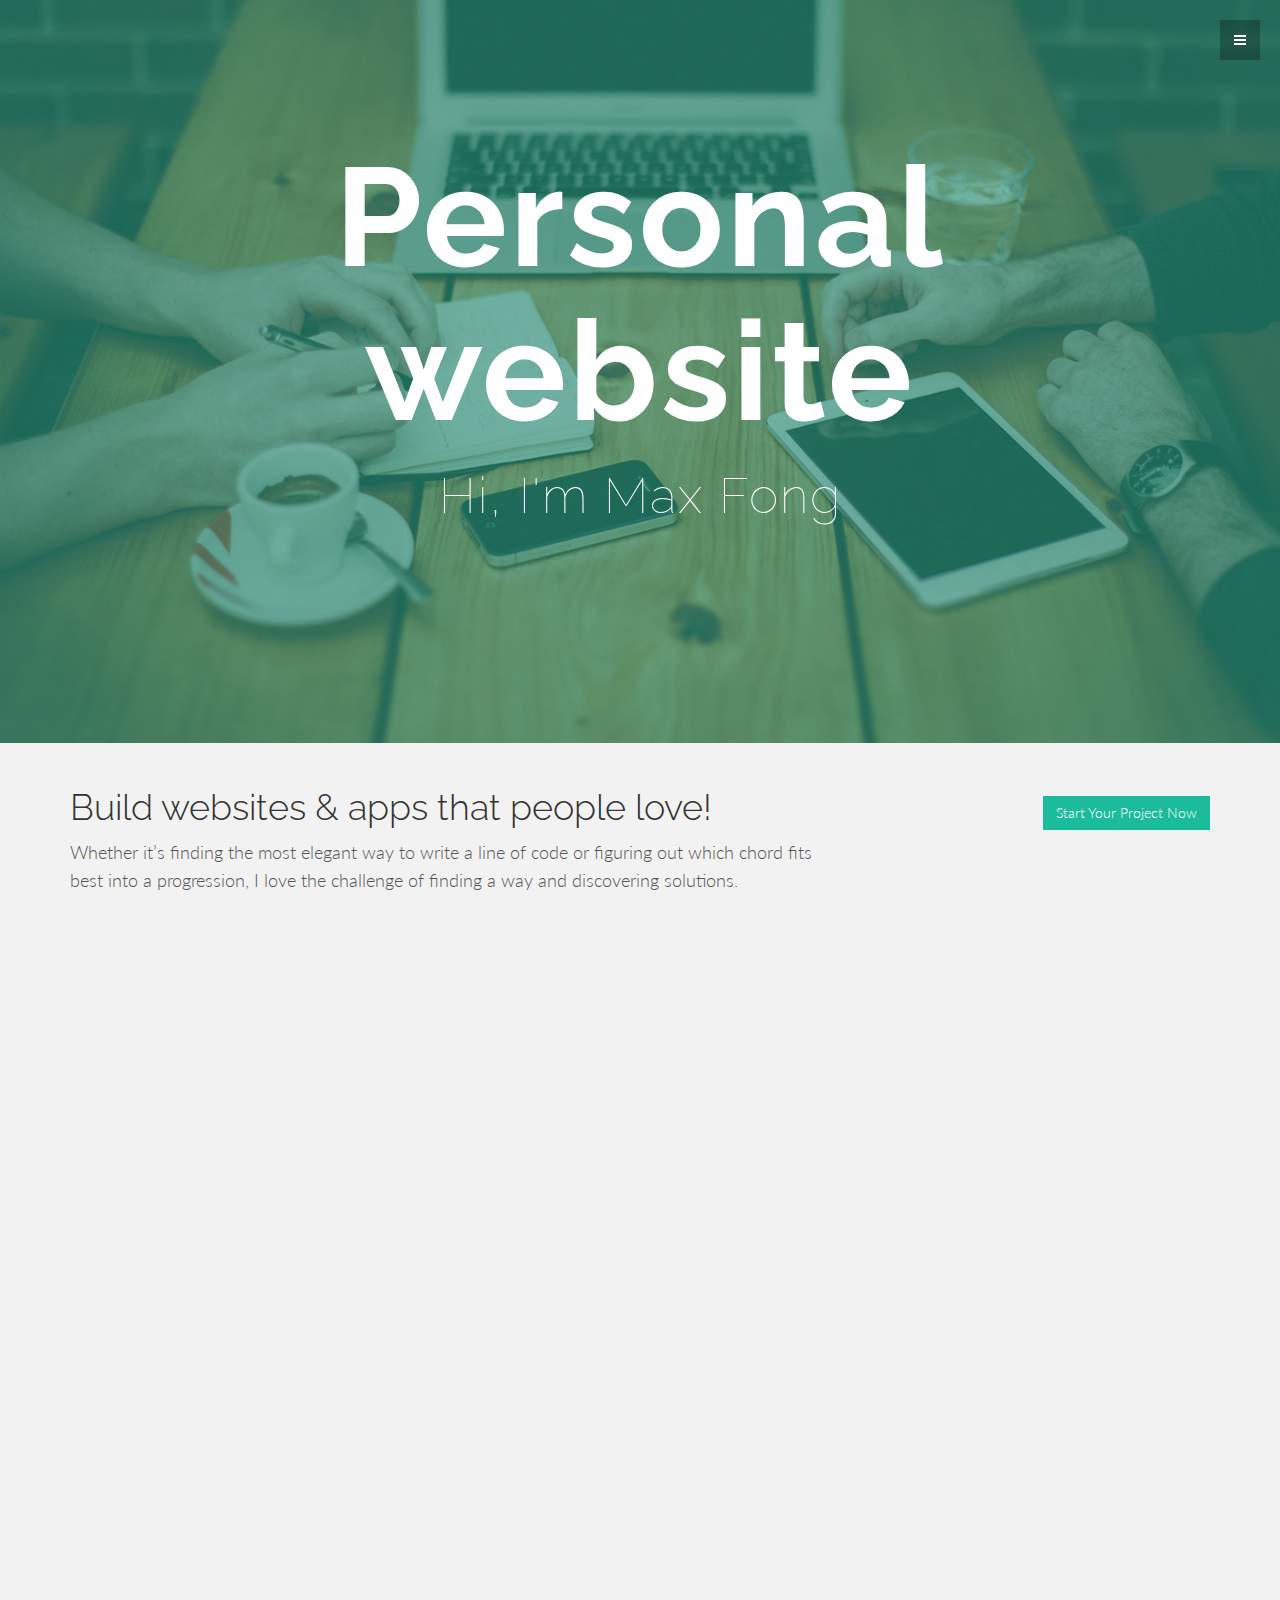
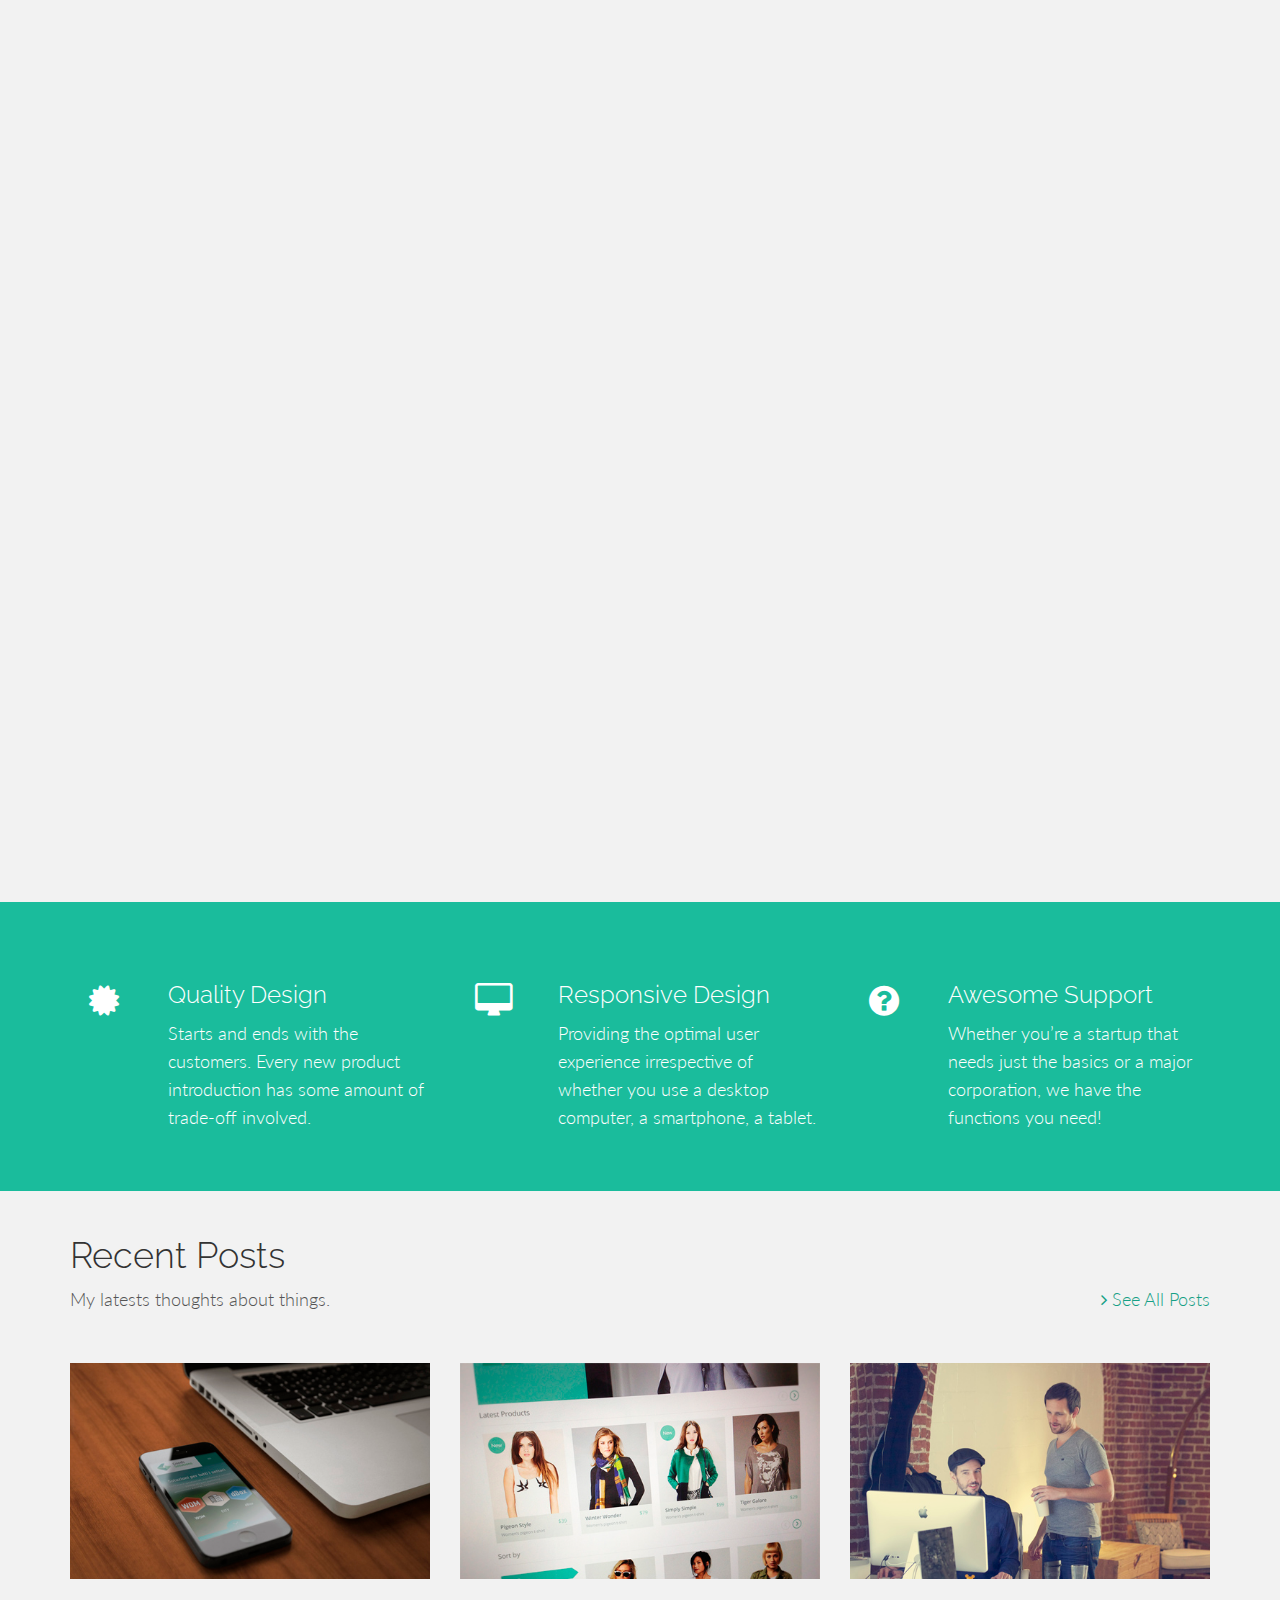
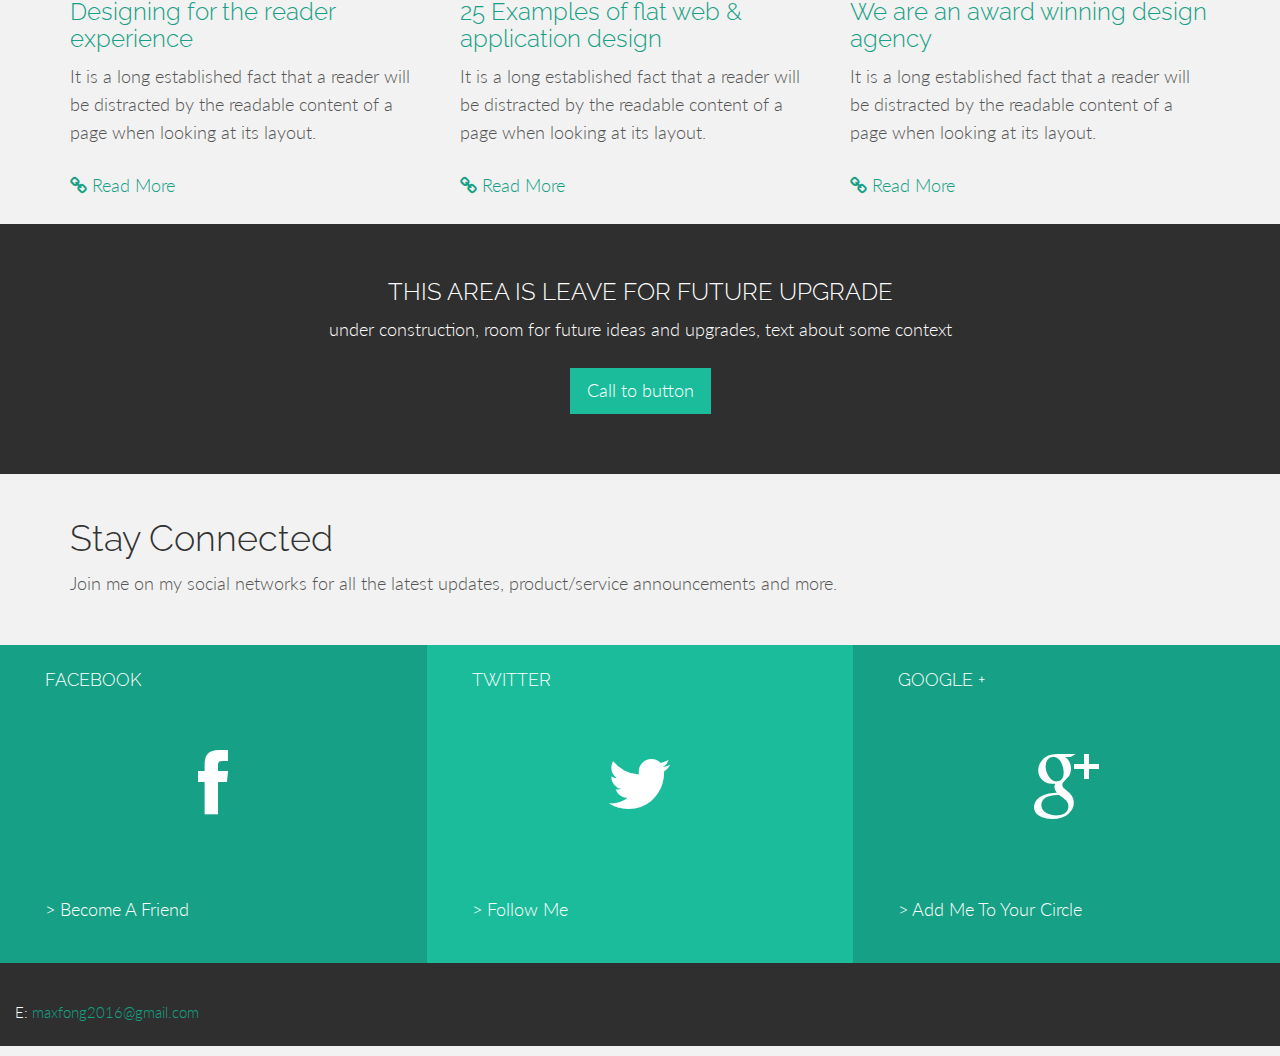
<file: Theme/index.html>
<!DOCTYPE html>
<html lang="en">

<head>
	<meta charset="utf-8">
	<!--IE Edge Meta Tag-->
	<meta http-equiv="X-UA-Compatible" content="IE=edge">
	<!--Viewport-->
	<meta name="viewport" content="width=device-width, initial-scale=1.0">
	<meta name="description" content="">
	<meta name="author" content="max_fong">

	<title>home</title>

	<!-- Bootstrap core CSS -->
	<link href="assets/css/bootstrap.css" rel="stylesheet">

	<!-- Custom styles for this template -->
	<link href="assets/css/main.css" rel="stylesheet">

	<link href="assets/css/font-awesome.min.css" rel="stylesheet">

	<link href='http://fonts.googleapis.com/css?family=Lato:300,400,700,300italic,400italic' rel='stylesheet' type='text/css'>
	<link href='http://fonts.googleapis.com/css?family=Raleway:400,300,700' rel='stylesheet' type='text/css'>

	<!-- HTML5 shim and Respond.js IE8 support of HTML5 elements and media queries -->
	<!--[if lt IE 9]>
      <script src="https://oss.maxcdn.com/libs/html5shiv/3.7.0/html5shiv.js"></script>
      <script src="https://oss.maxcdn.com/libs/respond.js/1.3.0/respond.min.js"></script>
    <![endif]-->

	<script src="assets/js/modernizr.custom.js"></script>

</head>

<body>

	<!-- Menu -->
	<nav class="menu" id="theMenu">
		<div class="menu-wrap">
			<h1 class="logo">
				<a href="index.html#home">LINK</a>
			</h1>
			<i class="fa fa-arrow-right menu-close"></i>
			<a href="index.html">Home</a>
			<a href="portfolio01.html">Portfolio</a>
			<a href="about.html">About Me</a>
			<a href="#contact">Contact</a>
			<a href="#">
				<i class="fa fa-facebook"></i>
			</a>
			<a href="#">
				<i class="fa fa-twitter"></i>
			</a>
			<a href="#">
				<i class="fa fa-envelope"></i>
			</a>
		</div>
	
		<!-- Menu button -->
		<div id="menuToggle">
			<i class="fa fa-bars"></i>
		</div>
	</nav>

	<!-- MAIN IMAGE SECTION -->
	<div id="headerwrap">
		<div class="container">
			<div class="row">
				<div class="col-lg-8 col-lg-offset-2">
					<h1>Personal website</h1>
					<h2>Hi, I'm Max Fong</h2>
					<div class="spacer"></div>
				</div>
			</div>
			<!-- row -->
		</div>
		<!-- /container -->
	</div>
	<!-- /headerwrap -->

	<!-- WELCOME SECTION -->
	<div class="container">
		<div class="row mt">
			<div class="col-lg-8">
				<h1>Build websites & apps that people love!</h1>
				<p>Whether it’s finding the most elegant way to write a line of code or figuring out which chord fits best into a progression, I love the challenge of finding a way and discovering solutions.</p>
			</div>
			<div class="col-lg-4">
				<p class="pull-right">
					<br>
					<button type="button" class="btn btn-green">Start Your Project Now</button>
				</p>
			</div>
		</div>
		<!-- /row -->
	</div>
	<!-- /.container -->

	<!-- PORTFOLIO SECTION -->
	<div id="portfolio">
		<div class="container">
		<div class="row mt">
			<ul class="grid effect-2" id="grid">
				<li>
					<a href="about.html">
						<img src="assets/img/portfolio/download.jpeg">
					</a>
				</li>
				<li>
					<a href="about.html">
						<img src="assets/img/portfolio/download (1).jpeg">
					</a>
				</li>
				<li>
					<a href="about.html">
						<img src="assets/img/portfolio/download (2).jpeg">
					</a>
				</li>
				<li>
					<a href="about.html">
						<img src="assets/img/portfolio/262.JPG">
					</a>
				</li>
				<li>
					<a href="about.html">
						<img src="assets/img/portfolio/289.JPG">
					</a>
				</li>
				<li>
					<a href="about.html">
						<img src="assets/img/portfolio/0001.jpg">
					</a>
				</li>
				<li>
					<a href="about.html">
						<img src="assets/img/portfolio/322.JPG">
					</a>
				</li>
				<li>
					<a href="about.html">
						<img src="assets/img/portfolio/323.JPG">
					</a>
				</li>
				<li>
					<a href="about.html">
						<img src="assets/img/portfolio/0002.jpg">
					</a>
				</li>
				<li>
					<a href="about.html">
						<img src="assets/img/portfolio/0004.jpg">
					</a>
				</li>
				<li>
					<a href="about.html">
						<img src="assets/img/portfolio/0005.jpg">
					</a>
				</li>
				<li>
					<a href="about.html">
						<img src="assets/img/portfolio/0003.jpg">
					</a>
				</li>
				<li>
					<a href="about.html">
						<img src="assets/img/portfolio/0006.jpg">
					</a>
				</li>
				<li>
					<a href="about.html">
						<img src="assets/img/portfolio/0007.JPG">
					</a>
				</li>
				<li>
					<a href="about.html">
						<img src="assets/img/portfolio/0008.JPG">
					</a>
				</li>
			</ul>
		</div>
		<!-- row -->
	</div>
	<!-- container -->
	</div>
	<!-- portfolio -->


	<!-- SERVICES SECTION -->
	<div id="services">
		<div class="container">
			<div class="row mt">
				<div class="col-lg-1 centered">
					<i class="fa fa-certificate"></i>
				</div>
				<div class="col-lg-3">
					<h3>Quality Design</h3>
					<p>Starts and ends with the customers. Every new product introduction has some amount of trade-off involved.</p>
				</div>

				<div class="col-lg-1 centered">
					<i class="fa fa-desktop"></i>
				</div>
				<div class="col-lg-3">
					<h3>Responsive Design</h3>
					<p>Providing the optimal user experience irrespective of whether you use a desktop computer, a smartphone, a tablet.</p>
				</div>


				<div class="col-lg-1 centered">
					<i class="fa fa-question-circle"></i>
				</div>
				<div class="col-lg-3">
					<h3>Awesome Support</h3>
					<p>Whether you’re a startup that needs just the basics or a major corporation, we have the functions you need!
					</p>
				</div>

			</div>
			<!-- row -->
		</div>
		<!-- container -->
	</div>
	<!-- services section -->


	<!-- BLOG POSTS -->
	<div class="container">
		<div class="row mt">
			<div class="col-lg-12">
				<h1>Recent Posts</h1>
			</div>
			<!-- col-lg-12 -->
			<div class="col-lg-8">
				<p>My latests thoughts about things.</p>
			</div>
			<!-- col-lg-8-->
			<div class="col-lg-4 goright">
				<p>
					<a href="#">
						<i class="fa fa-angle-right"></i> See All Posts</a>
				</p>
			</div>
		</div>
		<!-- row -->

		<div class="row mt">
			<div class="col-lg-4">
				<img class="img-responsive" src="assets/img/post01.jpg" alt="">
				<h3>
					<a href="#">Designing for the reader experience</a>
				</h3>
				<p>It is a long established fact that a reader will be distracted by the readable content of a page when looking at its
					layout.
				</p>
				<p>
					<a href="#">
						<i class="fa fa-link"></i> Read More</a>
				</p>
			</div>
			<div class="col-lg-4">
				<img class="img-responsive" src="assets/img/post02.jpg" alt="">
				<h3>
					<a href="#">25 Examples of flat web & application design</a>
				</h3>
				<p>It is a long established fact that a reader will be distracted by the readable content of a page when looking at its
					layout.
				</p>
				<p>
					<a href="#">
						<i class="fa fa-link"></i> Read More</a>
				</p>
			</div>
			<div class="col-lg-4">
				<img class="img-responsive" src="assets/img/post03.jpg" alt="">
				<h3>
					<a href="#">We are an award winning design agency</a>
				</h3>
				<p>It is a long established fact that a reader will be distracted by the readable content of a page when looking at its
					layout.
				</p>
				<p>
					<a href="#">
						<i class="fa fa-link"></i> Read More</a>
				</p>
			</div>
		</div>
		<!-- row -->
	</div>


	<!-- CALL TO ACTION -->
	<div id="call">
		<div class="container">
			<div class="row">
				<h3>THIS AREA IS LEAVE FOR FUTURE UPGRADE</h3>
				<div class="col-lg-8 col-lg-offset-2">
					<p>under construction, room for future ideas and upgrades, text about some context</p>
					<p>
						<button type="button" class="btn btn-green btn-lg">Call to button</button>
					</p>
				</div>
			</div>
			<!-- row -->
		</div>
		<!-- container -->
	</div>
	<!-- Call to action -->

	<div class="container">
		<div class="row mt">
			<div class="col-lg-12">
				<h1>Stay Connected</h1>
				<p>Join me on my social networks for all the latest updates, product/service announcements and more.</p>
				<br>
			</div>
			<!-- col-lg-12 -->
		</div>
		<!-- row -->
	</div>
	<!-- container -->


	<!-- SOCIAL FOOTER -->
	<section id="contact"></section>
	<div id="sf">
		<div class="container">
			<div class="row">
				<div class="col-lg-4 dg">
					<h4 class="ml">FACEBOOK</h4>
					<p class="centered">
						<a target="_blank" href="https://www.facebook.com/profile.php?id=100011293818787">
							<i class="fa fa-facebook"></i>
						</a>
					</p>
					<p class="ml">> Become A Friend</p>
				</div>
				<div class="col-lg-4 lg">
					<h4 class="ml">TWITTER</h4>
					<p class="centered">
						<a target="_blank" href="https://twitter.com/plat123456789ed">
							<i class="fa fa-twitter"></i>
						</a>
					</p>
					<p class="ml">> Follow Me</p>
				</div>
				<div class="col-lg-4 dg">
					<h4 class="ml">GOOGLE +</h4>
					<p class="centered">
						<a target="_blank" href="#">
							<i class="fa fa-google-plus"></i>
						</a>
					</p>
					<p class="ml">> Add Me To Your Circle</p>
				</div>
			</div>
			<!-- row >
		</div>
		<!- container -->
	</div>
	<!-- Social Footer -->

	<!-- CONTACT FOOTER -->
	<div id="cf">
		<div class="container">
			<div class="row">
				<div class="col-lg-8">
					<div id="mapwrap">
					</div>
				</div>
				<!--col-lg-8-->
				<div class="col-lg-0">
					<br>
					<p>
						<br/> E:
						<a href="mailto:#">maxfong2016@gmail.com</a>
					</p>
					<p></p>
				</div>
				<!--col-lg-4-->
			</div>
			<!-- row -->
		</div>
		<!-- container -->
	</div>
	<!-- Contact Footer -->


	<!-- Bootstrap core JavaScript
    ================================================== -->
	<!-- Placed at the end of the document so the pages load faster -->
	<script src="https://code.jquery.com/jquery-1.10.2.min.js"></script>
	<script src="assets/js/bootstrap.min.js"></script>
	<script src="assets/js/main.js"></script>
	<script src="assets/js/masonry.pkgd.min.js"></script>
	<script src="assets/js/imagesloaded.js"></script>
	<script src="assets/js/classie.js"></script>
	<script src="assets/js/AnimOnScroll.js"></script>
	<script>
		new AnimOnScroll(document.getElementById('grid'), {
			minDuration: 0.4,
			maxDuration: 0.7,
			viewportFactor: 0.2
		});
	</script>
</body>

</html>
</file>
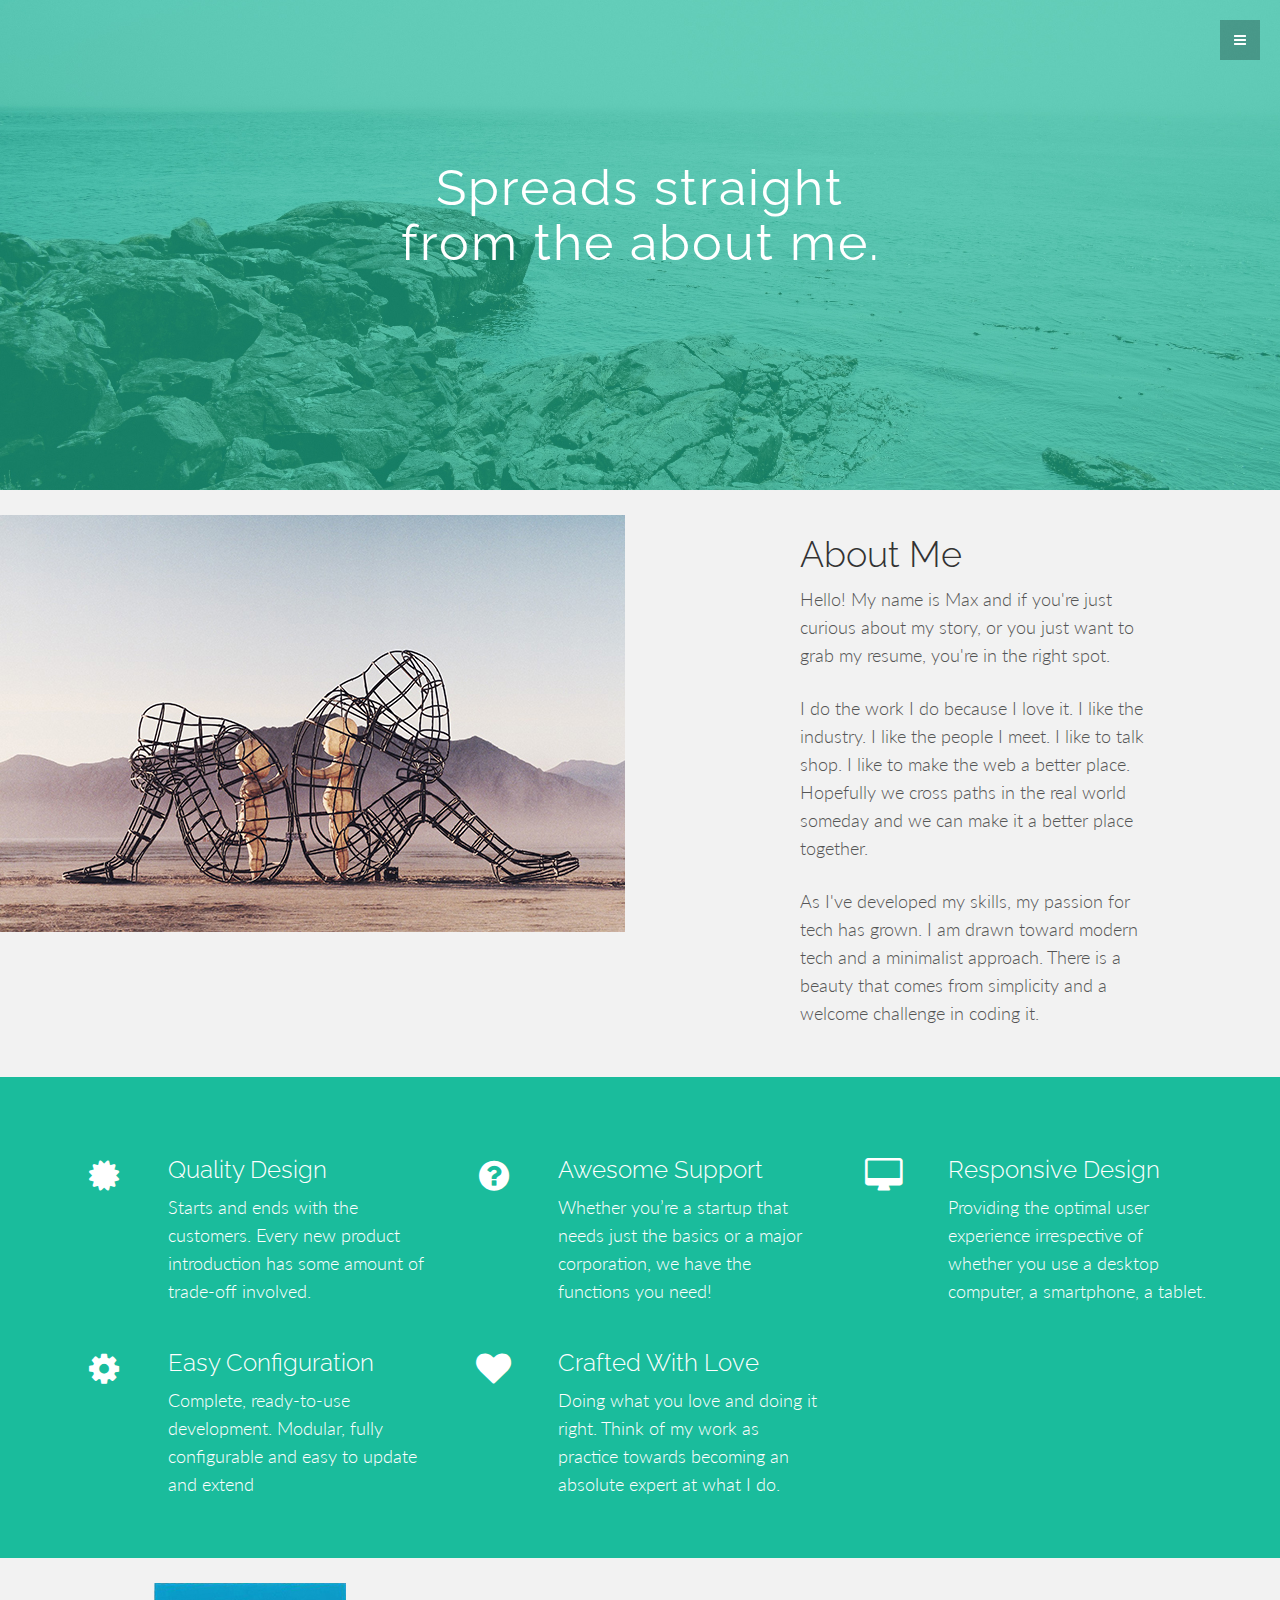
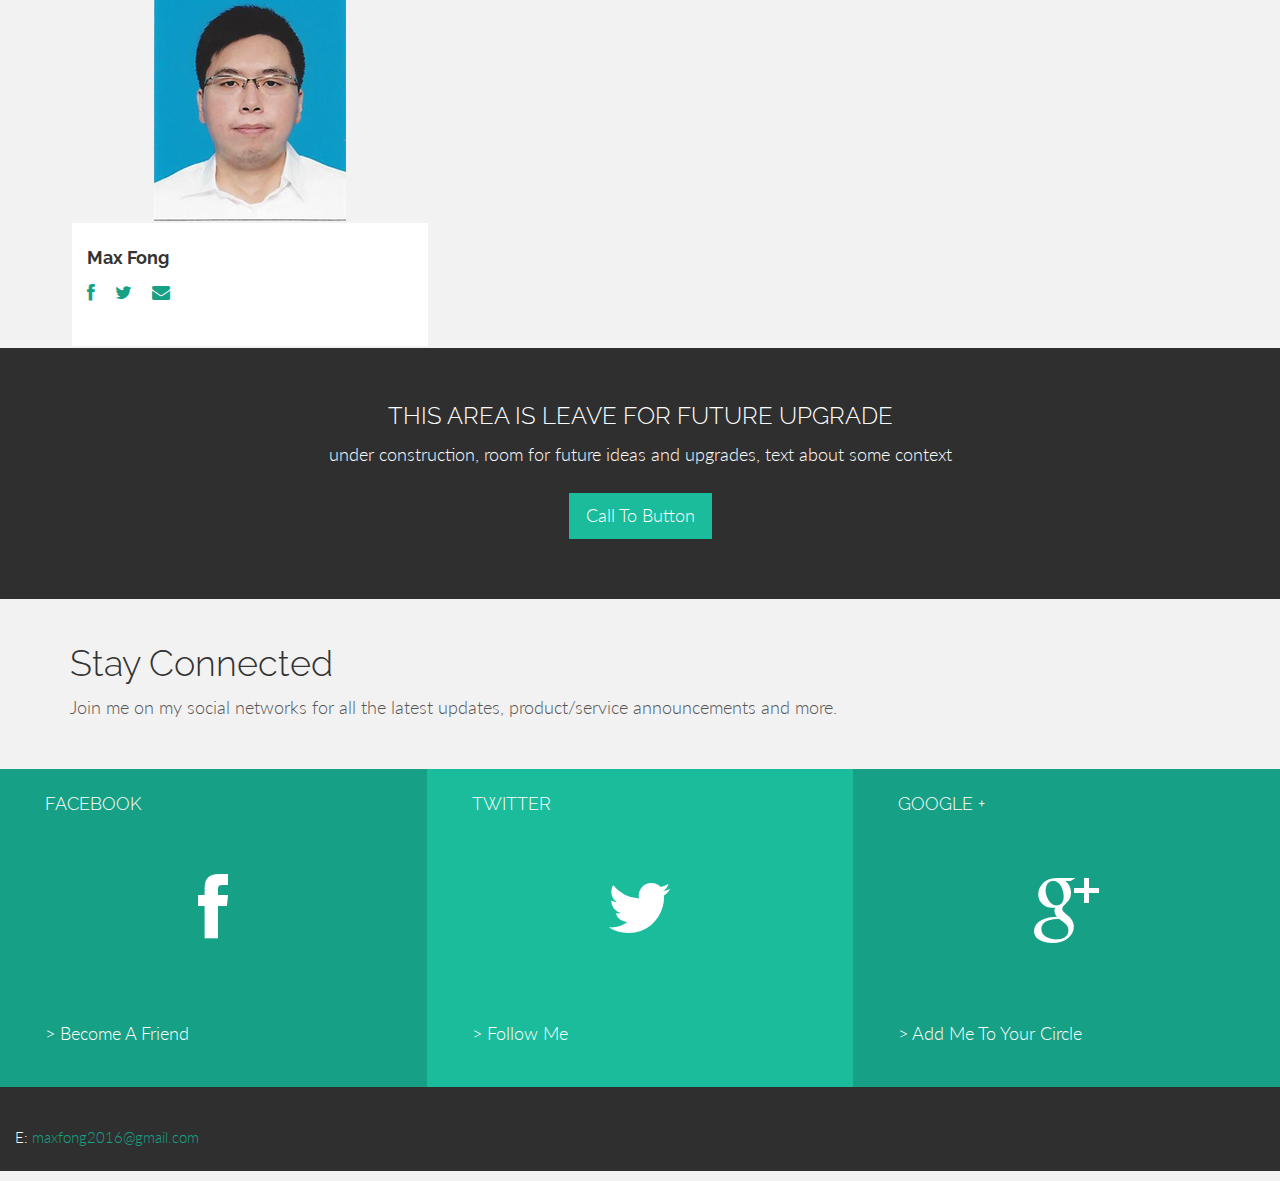
<file: Theme/about.html>
<!DOCTYPE html>
<html lang="en">
  <head>
    <meta charset="utf-8">
    <meta http-equiv="X-UA-Compatible" content="IE=edge">
    <meta name="viewport" content="width=device-width, initial-scale=1.0">
    <meta name="description" content="">
    <meta name="author" content="">

    <title>about me</title>

    <!-- Bootstrap core CSS -->
    <link href="assets/css/bootstrap.css" rel="stylesheet">

    <!-- Custom styles for this template -->
    <link href="assets/css/main.css" rel="stylesheet">

    <link href="assets/css/font-awesome.min.css" rel="stylesheet">

    <link href='http://fonts.googleapis.com/css?family=Lato:300,400,700,300italic,400italic' rel='stylesheet' type='text/css'>
    <link href='http://fonts.googleapis.com/css?family=Raleway:400,300,700' rel='stylesheet' type='text/css'>

    <!-- HTML5 shim and Respond.js IE8 support of HTML5 elements and media queries -->
    <!--[if lt IE 9]>
      <script src="https://oss.maxcdn.com/libs/html5shiv/3.7.0/html5shiv.js"></script>
      <script src="https://oss.maxcdn.com/libs/respond.js/1.3.0/respond.min.js"></script>
    <![endif]-->
    
    <script src="assets/js/modernizr.custom.js"></script>
    
  </head>

  <body>

	<!-- Menu -->
	<nav class="menu" id="theMenu">
		<div class="menu-wrap">
			<h1 class="logo"><a href="index.html#home">LINK</a></h1>
			<i class="fa fa-arrow-right menu-close"></i>
			<a href="index.html">Home</a>
			<a href="portfolio01.html">Portfolio</a>
			<a href="about.html">About Me</a>
			<a href="#contact">Contact</a>
			<a href="#"><i class="fa fa-facebook"></i></a>
			<a href="#"><i class="fa fa-twitter"></i></a>
			<a href="#"><i class="fa fa-envelope"></i></a>
		</div>
		
		<!-- Menu button -->
		<div id="menuToggle"><i class="fa fa-bars"></i></div>
	</nav>
	
	<!-- MAIN IMAGE SECTION -->
	<div id="aboutwrap">
		<div class="container">
			<div class="row">
				<div class="col-lg-8 col-lg-offset-2">
					<h2>Spreads straight<br/>
						from the about me.
					</h2>
				</div>
			</div><!-- row -->
		</div><!-- /container -->
	</div><!-- /aboutwrap -->

	<!-- IMAGE SECTION -->
    <div id="chartwrap">
	    <div class="container">
	      <div class="row mt">
			  <div class="col-lg-8 chart hidden-sm hidden-xs">
			  	<img class="img-responsive" src="assets/img/portfolio/0011.jpg" alt="">
			  </div><!-- col-lg-8 -->
			  
			  <div class="col-lg-4">
			  	<h1>About Me</h1>
			  	<p>Hello! My name is Max and if you're just curious about my story, or you just want to grab my resume, you're in the right spot.</p> 
				  <p>I do the work I do because I love it. I like the industry. I like the people I meet. I like to talk shop. I like to make the web a better place. Hopefully we cross paths in the real world someday and we can make it a better place together.</p>
				  <p>As I've developed my skills, my passion for tech has grown. I am drawn toward modern tech and a minimalist approach. There is a beauty that comes from simplicity and a welcome challenge in coding it.</p>
			  </div><!-- col-lg-4 -->
	      </div><!-- /row -->
	    </div><!-- /.container -->
    </div><!-- chartwrap -->

	<!-- SERVICES SECTION -->
	<div id="services">
		<div class="container">
			<div class="row mt">
				<!-- Srvice 1 -->
				<div class="col-lg-1 centered">
					<i class="fa fa-certificate"></i>
				</div>
				<div class="col-lg-3">
					<h3>Quality Design</h3>
					<p>Starts and ends with the customers. Every new product introduction has some amount of trade-off involved.</p>
				</div>

				<!-- Srvice 2 -->
				<div class="col-lg-1 centered">
					<i class="fa fa-question-circle"></i>
				</div>
				<div class="col-lg-3">
					<h3>Awesome Support</h3>
					<p>Whether you’re a startup that needs just the basics or a major corporation, we have the functions you need!</p>
				</div>
				
				<!-- Srvice 3 -->
				<div class="col-lg-1 centered">
					<i class="fa fa-desktop"></i>
				</div>
				<div class="col-lg-3">
					<h3>Responsive Design</h3>
					<p>Providing the optimal user experience irrespective of whether you use a desktop computer, a smartphone, a tablet.</p>
				</div>

				<!-- Srvice 4 -->
				<div class="col-lg-1 centered">
					<i class="fa fa-cog"></i>
				</div>
				<div class="col-lg-3">
					<h3>Easy Configuration</h3>
					<p>Complete, ready-to-use development. Modular, fully configurable and easy to update and extend</p>
				</div>
			
				<!-- Srvice 5 -->
				<div class="col-lg-1 centered">
					<i class="fa fa-heart"></i>
				</div>
				<div class="col-lg-3">
					<h3>Crafted With Love</h3>
					<p>Doing what you love and doing it right. Think of my work as practice towards becoming an absolute expert at what I do.</p>
				</div>

			</div><!-- row -->
		</div><!-- container -->
	</div><!-- services section -->
		
	
	<!-- TEAM MEMBERS -->
	<div class="container">
		<div class="row mt centered">
			<div class="col-lg-4">
				<img src="assets/img/team/0010.jpg" alt="Gianni">
				<div class="cardinfo">
					<h4><b>Max Fong</b></h4>
					<h6></h6>
					<p><a href="#"><i class="fa fa-facebook"></i></a><a href="#"><i class="fa fa-twitter"></i></a><a href="#"><i class="fa fa-envelope"></i></a></p>
				</div>
			</div>
			
			
		</div><!-- row -->
	</div><!-- container -->
	
	
	
	
	<!-- CALL TO ACTION -->
	<div id="call">
		<div class="container">
			<div class="row">
				<h3>THIS AREA IS LEAVE FOR FUTURE UPGRADE</h3>
				<div class="col-lg-8 col-lg-offset-2">
					<p>under construction, room for future ideas and upgrades, text about some context</p>
					<p><button type="button" class="btn btn-green btn-lg">Call To Button</button></p>
				</div>
			</div><!-- row -->
		</div><!-- container -->
	</div><!-- Call to action -->
	
	<div class="container">
		<div class="row mt">
			<div class="col-lg-12">
				<h1>Stay Connected</h1>
				<p>Join me on my social networks for all the latest updates, product/service announcements and more.</p>
				<br>
			</div><!-- col-lg-12 -->
		</div><!-- row -->
	</div><!-- container -->
	
	
	<!-- SOCIAL FOOTER -->
	<section id="contact"></section>
	<div id="sf">
		<div class="container">
			<div class="row">
				<div class="col-lg-4 dg">
					<h4 class="ml">FACEBOOK</h4>
					<p class="centered"><a href="#"><i class="fa fa-facebook"></i></a></p>
					<p class="ml">> Become A Friend</p>
				</div>
				<div class="col-lg-4 lg">
					<h4 class="ml">TWITTER</h4>
					<p class="centered"><a href="#"><i class="fa fa-twitter"></i></a></p>
					<p class="ml">> Follow Me</p>
				</div>
				<div class="col-lg-4 dg">
					<h4 class="ml">GOOGLE +</h4>
					<p class="centered"><a href="#"><i class="fa fa-google-plus"></i></a></p>
					<p class="ml">> Add Me To Your Circle</p>
				</div>
			</div><!-- row -->
		</div><!-- container -->
	</div><!-- Social Footer -->
	
	<!-- CONTACT FOOTER -->
	<div id="cf">
		<div class="container">
			<div class="row">
				<div class="col-lg-8">
		        	<div id="mapwrap">
					</div>	
				</div><!--col-lg-8-->
				<div class="col-lg-0">
					
					<br>
					
					<p>
					<br/>
						E: <a href="mailto:#"> maxfong2016@gmail.com</a>
					</p>
					<p></p>
				</div><!--col-lg-4-->
			</div><!-- row -->
		</div><!-- container -->
	</div><!-- Contact Footer -->
	

    <!-- Bootstrap core JavaScript
    ================================================== -->
    <!-- Placed at the end of the document so the pages load faster -->
    <script src="https://code.jquery.com/jquery-1.10.2.min.js"></script>
    <script src="assets/js/bootstrap.min.js"></script>
    <script src="assets/js/main.js"></script>
    <script src="assets/js/classie.js"></script>
  </body>
</html>
</file>
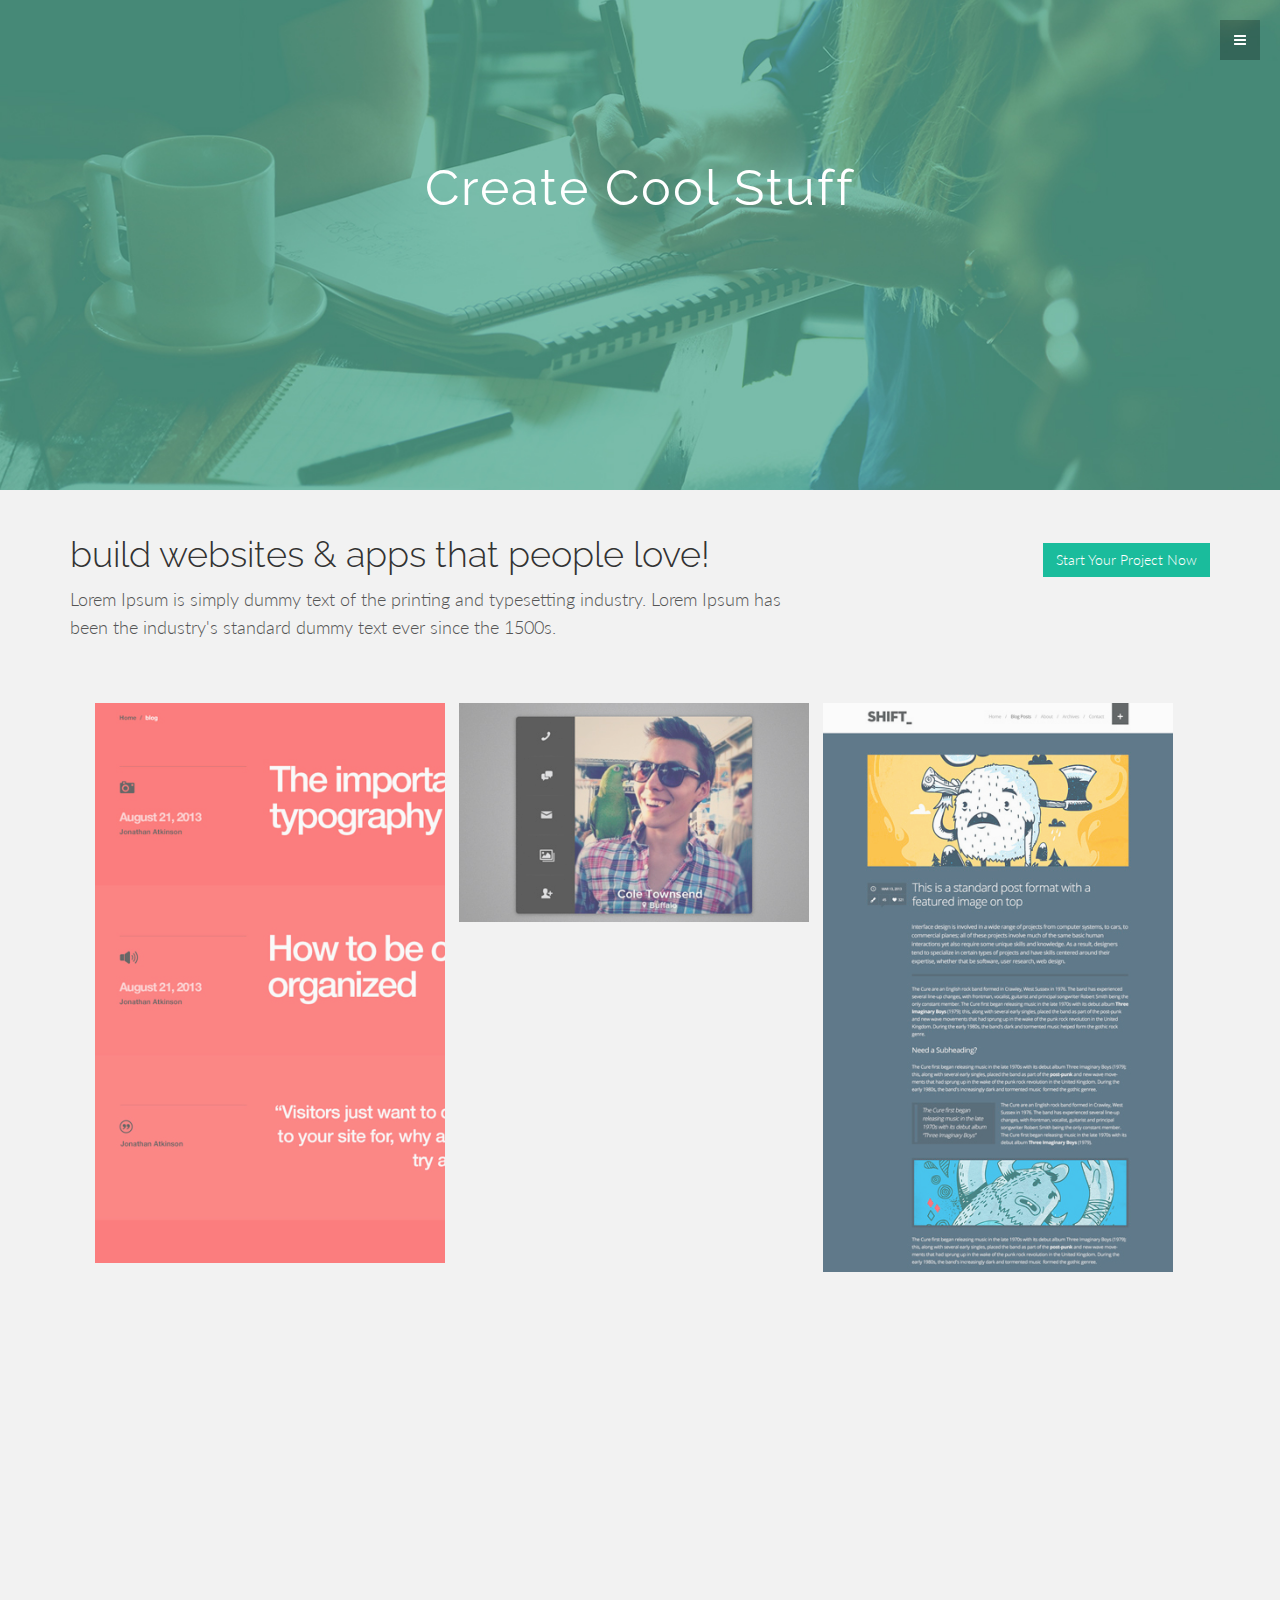
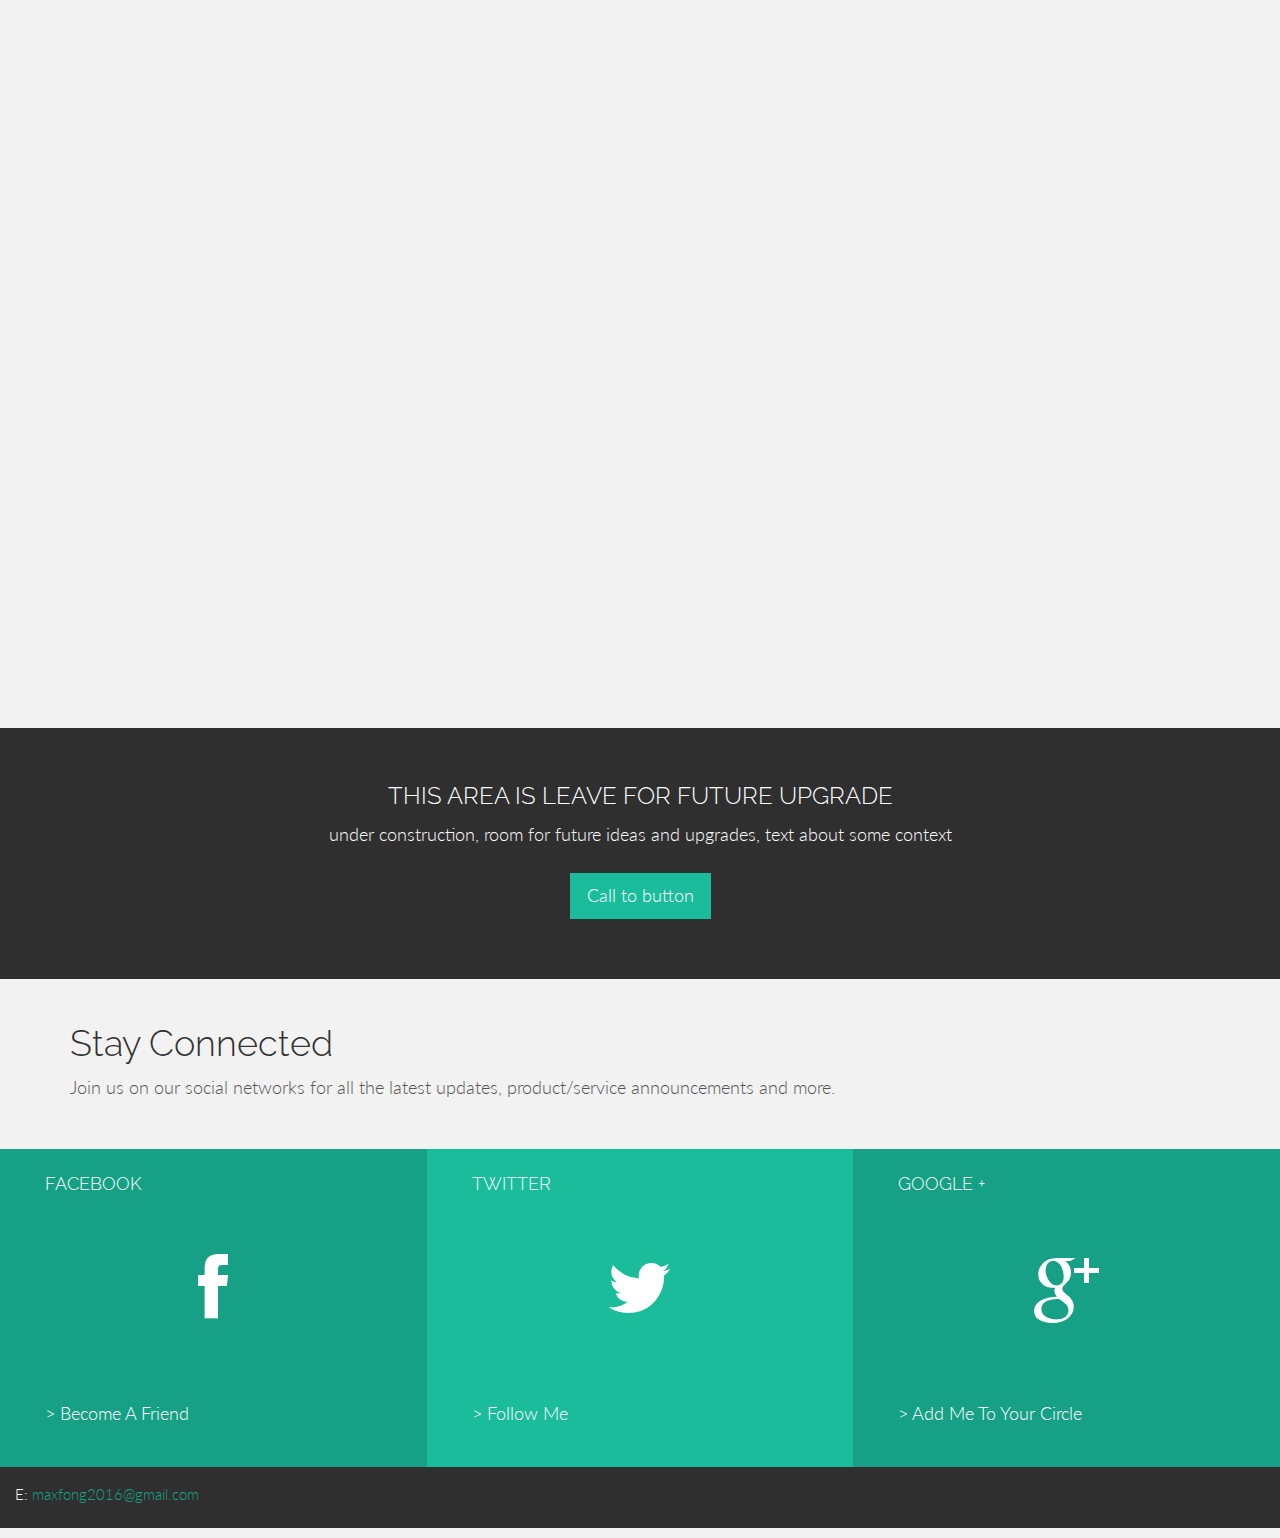
<file: Theme/portfolio.html>
<!DOCTYPE html>
<html lang="en">
  <head>
    <meta charset="utf-8">
    <meta http-equiv="X-UA-Compatible" content="IE=edge">
    <meta name="viewport" content="width=device-width, initial-scale=1.0">
    <meta name="description" content="">
    <meta name="author" content="">
    <link rel="shortcut icon" href="assets/ico/favicon.png">

    <title>portfolio</title>

    <!-- Bootstrap core CSS -->
    <link href="assets/css/bootstrap.css" rel="stylesheet">

    <!-- Custom styles for this template -->
    <link href="assets/css/main.css" rel="stylesheet">

    <link href="assets/css/font-awesome.min.css" rel="stylesheet">

    <link href='http://fonts.googleapis.com/css?family=Lato:300,400,700,300italic,400italic' rel='stylesheet' type='text/css'>
    <link href='http://fonts.googleapis.com/css?family=Raleway:400,300,700' rel='stylesheet' type='text/css'>

    <!-- HTML5 shim and Respond.js IE8 support of HTML5 elements and media queries -->
    <!--[if lt IE 9]>
      <script src="https://oss.maxcdn.com/libs/html5shiv/3.7.0/html5shiv.js"></script>
      <script src="https://oss.maxcdn.com/libs/respond.js/1.3.0/respond.min.js"></script>
    <![endif]-->
    
    <script src="assets/js/modernizr.custom.js"></script>
    
  </head>

  <body>

	<!-- Menu -->
	<nav class="menu" id="theMenu">
		<div class="menu-wrap">
			<h1 class="logo"><a href="index.html#home">LINK</a></h1>
			<i class="fa fa-arrow-right menu-close"></i>
			<a href="index.html">Home</a>
			<a href="services.html">Services</a>
			<a href="portfolio.html">Portfolio</a>
			<a href="about.html">About</a>
			<a href="#contact">Contact</a>
			<a href="#"><i class="fa fa-facebook"></i></a>
			<a href="#"><i class="fa fa-twitter"></i></a>
			<a href="#"><i class="fa fa-dribbble"></i></a>
			<a href="#"><i class="fa fa-envelope"></i></a>
		</div>
		
		<!-- Menu button -->
		<div id="menuToggle"><i class="fa fa-bars"></i></div>
	</nav>
	
	<!-- MAIN IMAGE SECTION -->
	<div id="portwrap">
		<div class="container">
			<div class="row">
				<div class="col-lg-8 col-lg-offset-2">
					<h2>Create Cool Stuff</h2>
				</div>
			</div><!-- row -->
		</div><!-- /container -->
	</div><!-- /portrwrap -->

	<!-- WELCOME SECTION -->
    <div class="container">
      <div class="row mt">
      	<div class="col-lg-8">
	        <h1>build websites & apps that people love!</h1>
	        <p>Lorem Ipsum is simply dummy text of the printing and typesetting industry. Lorem Ipsum has been the industry's standard dummy text ever since the 1500s.</p>
      	</div>
      	<div class="col-lg-4">
      		<p class="pull-right"><br><button type="button" class="btn btn-green">Start Your Project Now</button></p>
      	</div>
      </div><!-- /row -->
    </div><!-- /.container -->
    
    <!-- PORTFOLIO SECTION -->
    <div id="portfolio">
    	<div class="container"
	    	<div class="row mt">
				<ul class="grid effect-2" id="grid">
					<li><a href="about.html"><img src="assets/img/portfolio/1.jpg"></a></li>
					<li><a href="about.html"><img src="assets/img/portfolio/3.jpg"></a></li>
					<li><a href="about.html"><img src="assets/img/portfolio/4.jpg"></a></li>
					<li><a href="about.html"><img src="assets/img/portfolio/12.png"></a></li>
					<li><a href="about.html"><img src="assets/img/portfolio/13.png"></a></li>
					<li><a href="about.html"><img src="assets/img/portfolio/10.png"></a></li>
					<li><a href="about.html"><img src="assets/img/portfolio/9.jpg"></a></li>
					<li><a href="about.html"><img src="assets/img/portfolio/2.jpg"></a></li>
					<li><a href="about.html"><img src="assets/img/portfolio/14.png"></a></li>
					<li><a href="about.html"><img src="assets/img/portfolio/5.jpg"></a></li>
					<li><a href="about.html"><img src="assets/img/portfolio/6.jpg"></a></li>
					<li><a href="about.html"><img src="assets/img/portfolio/7.jpg"></a></li>
					<li><a href="about.html"><img src="assets/img/portfolio/6.jpg"></a></li>
					<li><a href="about.html"><img src="assets/img/portfolio/9.jpg"></a></li>
					<li><a href="about.html"><img src="assets/img/portfolio/11.png"></a></li>
				</ul>
	    	</div><!-- row -->
	    </div><!-- container -->
    </div><!-- portfolio -->

	

	
	
	<!-- CALL TO ACTION -->
	<div id="call">
		<div class="container">
			<div class="row">
				<h3>THIS AREA IS LEAVE FOR FUTURE UPGRADE</h3>
				<div class="col-lg-8 col-lg-offset-2">
					<p>under construction, room for future ideas and upgrades, text about some context</p>
					<p><button type="button" class="btn btn-green btn-lg">Call to button</button></p>
				</div>
			</div><!-- row -->
		</div><!-- container -->
	</div><!-- Call to action -->
	
	<div class="container">
		<div class="row mt">
			<div class="col-lg-12">
				<h1>Stay Connected</h1>
				<p>Join us on our social networks for all the latest updates, product/service announcements and more.</p>
				<br>
			</div><!-- col-lg-12 -->
		</div><!-- row -->
	</div><!-- container -->
	
	
	<!-- SOCIAL FOOTER -->
	<section id="contact"></section>
	<div id="sf">
		<div class="container">
			<div class="row">
				<div class="col-lg-4 dg">
					<h4 class="ml">FACEBOOK</h4>
					<p class="centered"><a href="#"><i class="fa fa-facebook"></i></a></p>
					<p class="ml">> Become A Friend</p>
				</div>
				<div class="col-lg-4 lg">
					<h4 class="ml">TWITTER</h4>
					<p class="centered"><a href="#"><i class="fa fa-twitter"></i></a></p>
					<p class="ml">> Follow Me</p>
				</div>
				<div class="col-lg-4 dg">
					<h4 class="ml">GOOGLE +</h4>
					<p class="centered"><a href="#"><i class="fa fa-google-plus"></i></a></p>
					<p class="ml">> Add Me To Your Circle</p>
				</div>
			</div><!-- row -->
		</div><!-- container -->
	</div><!-- Social Footer -->
	
	<!-- CONTACT FOOTER -->
	<div id="cf">
		<div class="container">
			<div class="row">
				<div class="col-lg-8">	
				</div><!--col-lg-8-->
					<p><br/>
						E: <a href="mailto:#">maxfong2016@gmail.com</a>
					</p>
					<p></p>
				</div><!--col-lg-4-->
			</div><!-- row -->
		</div><!-- container -->
	</div><!-- Contact Footer -->
	

    <!-- Bootstrap core JavaScript
    ================================================== -->
    <!-- Placed at the end of the document so the pages load faster -->
    <script src="https://code.jquery.com/jquery-1.10.2.min.js"></script>
    <script src="assets/js/bootstrap.min.js"></script>
    <script src="assets/js/main.js"></script>
	<script src="assets/js/masonry.pkgd.min.js"></script>
	<script src="assets/js/imagesloaded.js"></script>
    <script src="assets/js/classie.js"></script>
	<script src="assets/js/AnimOnScroll.js"></script>
	<script>
		new AnimOnScroll( document.getElementById( 'grid' ), {
			minDuration : 0.4,
			maxDuration : 0.7,
			viewportFactor : 0.2
		} );
	</script>
  </body>
</html>
</file>
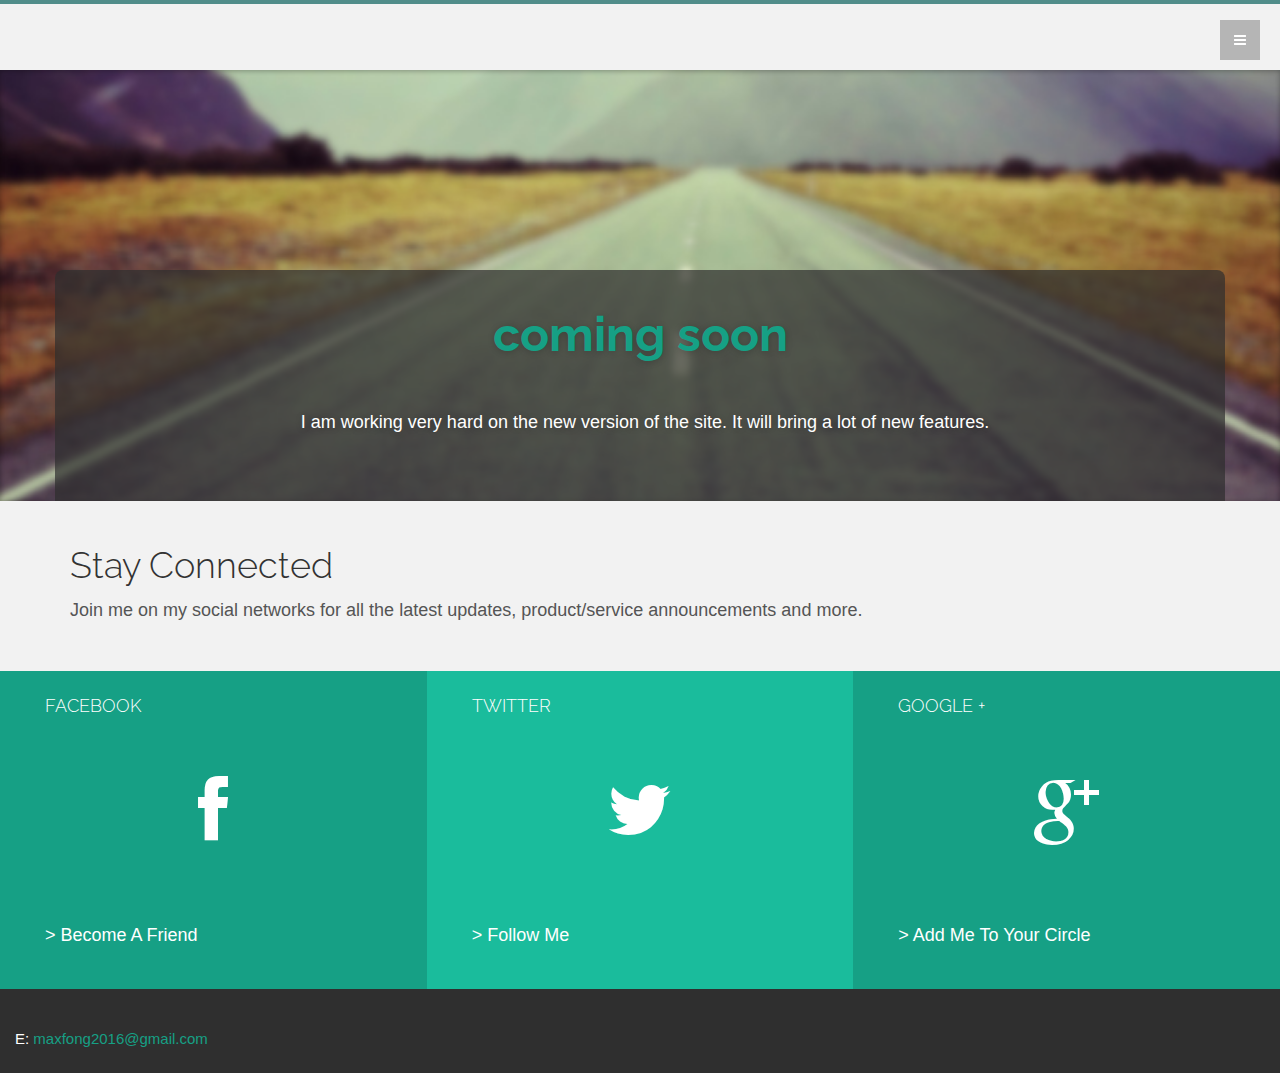
<file: Theme/portfolio01.html>
<!DOCTYPE html>
<html lang="en">

<head>
	<meta charset="utf-8">
	<meta http-equiv="X-UA-Compatible" content="IE=edge">
	<meta name="viewport" content="width=device-width, initial-scale=1.0">
	<meta name="description" content="">

	<title>portfolio</title>

	<!-- Bootstrap core CSS -->
	<link href="assets/css/bootstrap.css" rel="stylesheet">

	<!-- Custom styles for this template -->
	<link href="assets/css/main.css" rel="stylesheet">

	<link href="assets/css/font-awesome.min.css" rel="stylesheet">

	<link href='http://fonts.googleapis.com/css?family=Lato:300,400,700,300italic,400italic' rel='stylesheet' type='text/css'>
	<link href='http://fonts.googleapis.com/css?family=Raleway:400,300,700' rel='stylesheet' type='text/css'>

	<link rel="stylesheet" href="assets/css/coming-soon-style.css">

	<!-- HTML5 shim and Respond.js IE8 support of HTML5 elements and media queries -->
	<!--[if lt IE 9]>
      <script src="https://oss.maxcdn.com/libs/html5shiv/3.7.0/html5shiv.js"></script>
      <script src="https://oss.maxcdn.com/libs/respond.js/1.3.0/respond.min.js"></script>
    <![endif]-->

	<script src="assets/js/modernizr.custom.js"></script>

</head>

<body>

	<!-- Menu -->
	<nav class="menu" id="theMenu">
		<div class="menu-wrap">
			<h1 class="logo">
				<a href="index.html#home">LINK</a></h1>
			<i class="fa fa-arrow-right menu-close"></i>
			<a href="index.html">Home</a>
			<a href="portfolio01.html">Portfolio</a>
			<a href="about.html">About Me</a>
			<a href="#contact">Contact</a>
			<a href="#">
				<i class="fa fa-facebook"></i>
			</a>
			<a href="#">
				<i class="fa fa-twitter"></i>
			</a>
			<a href="#">
				<i class="fa fa-envelope"></i>
			</a>
		</div>

		<!-- Menu button -->
		<div id="menuToggle"><i class="fa fa-bars"></i></div>
	</nav>

	<div class="container">
		<div class="header row">
			<div class="logo span4">
				<h2>
					<a href=""></a>
				</h2>
			</div>
		</div>
	</div>

	<!-- Coming Soon -->
	<div class="product-showcase">
		<div class="product-showcase-pattern">
			<div class="container">
				<div class="row">
					<div class="span12 product-background">
						<div class="row">
							<div class="span6 fix-the-title">
								<h1>
									<a href="portfolio.html"><strong>coming soon</strong></a>
								</h1>
								</div>
							</div>
							<div class="span6 fix-the-title">
								<div class="product-description product-description-right">
									<p>I am working very hard on the new version of the site. It will bring a lot of new features.</p>
								</div>
							</div>
						</div>
					</div>
				</div>
			</div>
		</div>
	</div>

	<div class="container">
		<div class="row mt">
			<div class="col-lg-12">
				<h1>Stay Connected</h1>
				<p>Join me on my social networks for all the latest updates, product/service announcements and more.</p>
				<br>
			</div><!-- col-lg-12 -->
		</div><!-- row -->
	</div><!-- container -->



	<!-- SOCIAL FOOTER -->
	<section id="contact"></section>
	<div id="sf">
		<div class="container">
			<div class="row">
				<div class="col-lg-4 dg">
					<h4 class="ml">FACEBOOK</h4>
					<p class="centered">
						<a href="#">
							<i class="fa fa-facebook"></i>
						</a>
					</p>
					<p class="ml">> Become A Friend</p>
				</div>
				<div class="col-lg-4 lg">
					<h4 class="ml">TWITTER</h4>
					<p class="centered">
						<a href="#">
							<i class="fa fa-twitter"></i>
						</a>
					</p>
					<p class="ml">> Follow Me</p>
				</div>
				<div class="col-lg-4 dg">
					<h4 class="ml">GOOGLE +</h4>
					<p class="centered">
						<a href="#">
							<i class="fa fa-google-plus"></i>
						</a>
					</p>
					<p class="ml">> Add Me To Your Circle</p>
				</div>
			</div>
			<!-- row -->
		</div>
		<!-- container -->
	</div>
	<!-- Social Footer -->



	<!-- CONTACT FOOTER -->
	<div id="cf">
		<div class="container">
			<div class="row">
				<div class="col-lg-8">
					<div id="mapwrap">
					</div>
				</div>
				<!--col-lg-8-->
				<div class="col-lg-0">
					<br>
					<p>
						<br/> E:
						<a href="mailto:#">maxfong2016@gmail.com</a>
					</p>
					<p></p>
				</div>
				<!--col-lg-4-->
			</div>
			<!-- row -->
		</div>
		<!-- container -->
	</div>
	<!-- Contact Footer -->


	<!-- Bootstrap core JavaScript
    ================================================== -->
	<!-- Placed at the end of the document so the pages load faster -->
	<script src="https://code.jquery.com/jquery-1.10.2.min.js"></script>
	<script src="assets/js/bootstrap.min.js"></script>
	<script src="assets/js/main.js"></script>
	<script src="assets/js/masonry.pkgd.min.js"></script>
	<script src="assets/js/jquery.backstretch.min.js"></script>
	<script src="assets/js/coming-soon-scripts.js"></script>
	
</body>

</html>
</file>
<file: Theme/assets/css/main.css>
body {
    background-color: #f2f2f2;
    font-family: Lato;
    font-weight: 300;
    font-size: 16px;
    color: #555;
    -webkit-font-smoothing: antialiased;
    -webkit-overflow-scrolling: touch;
}
h1, h2, h3, h4, h5, h6 {
    font-family: Raleway;
    font-weight: 300;
    color: #333;
}
p {
    line-height: 28px;
    margin-bottom: 25px;
    font-size: 18px;
}
.centered {
    text-align: center;
}
.goright {
    text-align: right;
}
.mt {
    padding-top: 25px;
}
a {
    color: #16a085;
    word-wrap: break-word;
    -webkit-transition: color .1s ease-in, background .1s ease-in;
    -moz-transition: color .1s ease-in, background .1s ease-in;
    -ms-transition: color .1s ease-in, background .1s ease-in;
    -o-transition: color .1s ease-in, background .1s ease-in;
    transition: color .1s ease-in, background .1s ease-in;
}
a:hover, a:focus {
    color: #7b7b7b;
    text-decoration: none;
    outline: 0;
}
a:before, a:after {
    -webkit-transition: color .1s ease-in, background .1s ease-in;
    -moz-transition: color .1s ease-in, background .1s ease-in;
    -ms-transition: color .1s ease-in, background .1s ease-in;
    -o-transition: color .1s ease-in, background .1s ease-in;
    transition: color .1s ease-in, background .1s ease-in;
}
hr {
    display: block;
    height: 1px;
    border: 0;
    border-top: 1px solid #ccc;
    margin: 1em 0;
    padding: 0;
}
.btn {
    border-radius: 0;
}
.btn-green {
    color: #fff;
    background-color: #1abc9c;
    border-color: #1abc9c;
    font-weight: 300;
}
.btn-green:hover, .btn-green:focus, .btn-green:active, .btn-green.active, .open .dropdown-toggle.btn-green {
    color: #fff;
    background-color: #16a085;
    border-color: #16a085;
    font-weight: 300;
}
.tm {
    font-size: 14px;
    line-height: 20px;
}
.menu {
    position: fixed;
    right: -200px;
    width: 260px;
    height: 100%;
    top: 0;
    z-index: 10;
    text-align: left;
}
.menu.menu-open {
    right: 0;
}
.menu-wrap {
    position: absolute;
    top: 0;
    left: 60px;
    background: #1a1a1a;
    width: 200px;
    height: 100%}
.menu h1.logo a {
    font-family: Raleway, Helvetica, Arial, sans-serif;
    font-size: 16px;
    font-weight: 800;
    letter-spacing: .15em;
    line-height: 40px;
    text-transform: uppercase;
    color: #fff;
    margin-top: 20px;
}
.menu h1.logo a:hover {
    color: #1abc9c;
}
.menu img.logo {
    margin: 20px 0;
    max-width: 160px;
}
.menu a {
    margin-left: 20px;
    color: gray;
    display: block;
    font-size: 12px;
    font-weight: 700;
    line-height: 40px;
    letter-spacing: .1em;
    text-transform: uppercase;
}
.menu a:hover {
    color: #fff;
}
.menu a:active {
    color: #fff;
}
.menu a>i {
    float: left;
    display: inline-block;
    vertical-align: middle;
    text-align: left;
    width: 25px;
    font-size: 14px;
    line-height: 40px;
    margin: 25px 2px;
}
.menu-close {
    cursor: pointer;
    display: block;
    position: absolute;
    font-size: 14px;
    color: gray;
    width: 40px;
    height: 40px;
    line-height: 40px;
    top: 20px;
    right: 5px;
    -webkit-transition: all .1s ease-in-out;
    -moz-transition: all .1s ease-in-out;
    -ms-transition: all .1s ease-in-out;
    -o-transition: all .1s ease-in-out;
    transition: all .1s ease-in-out;
}
.menu-close:hover {
    color: #fff;
    -webkit-transition: all .1s ease-in-out;
    -moz-transition: all .1s ease-in-out;
    -ms-transition: all .1s ease-in-out;
    -o-transition: all .1s ease-in-out;
    transition: all .1s ease-in-out;
}
.body-push {
    overflow-x: hidden;
    position: relative;
    left: 0;
}
.body-push-toright {
    left: 200px;
}
.body-push-toleft {
    left: -200px;
}
.menu, .body-push {
    -webkit-transition: all .3s ease;
    -moz-transition: all .3s ease;
    -ms-transition: all .3s ease;
    -o-transition: all .3s ease;
    transition: all .3s ease;
}
#menuToggle {
    position: absolute;
    top: 20px;
    left: 0;
    z-index: 11;
    display: block;
    text-align: center;
    font-size: 14px;
    color: #fff;
    width: 40px;
    height: 40px;
    line-height: 40px;
    cursor: pointer;
    background: rgba(0, 0, 0, .25);
    -webkit-transition: all .1s ease-in-out;
    -moz-transition: all .1s ease-in-out;
    -ms-transition: all .1s ease-in-out;
    -o-transition: all .1s ease-in-out;
    transition: all .1s ease-in-out;
}
#menuToggle:hover {
    color: #fff;
    background: rgba(0, 0, 0, .2);
    -webkit-transition: all .1s ease-in-out;
    -moz-transition: all .1s ease-in-out;
    -ms-transition: all .1s ease-in-out;
    -o-transition: all .1s ease-in-out;
    transition: all .1s ease-in-out;
}
#headerwrap {
    background: url(../img/header-bg1.jpg) no-repeat center top;
    margin-top: -10px;
    padding-top: 20px;
    text-align: center;
    background-attachment: relative;
    background-position: center center;
    min-height: 750px;
    width: 100%;
    -webkit-background-size: 100%;
    -moz-background-size: 100%;
    -o-background-size: 100%;
    background-size: 100%;
    -webkit-background-size: cover;
    -moz-background-size: cover;
    -o-background-size: cover;
    background-size: cover;
}
#headerwrap h1 {
    margin-top: 130px;
    color: #fff;
    font-size: 140px;
    font-weight: 700;
    letter-spacing: 3px;
}
#headerwrap h2 {
    color: #fff;
    font-size: 50px;
    font-weight: 100;
    letter-spacing: 2px;
}
#headerwrap i {
    font-size: 35px;
    color: #fff;
}
#headerwrap .spacer {
    margin-top: 220px;
}
#mapwrap {
    margin: 0;
    padding: 0;
}

#aboutwrap {
    background: url(../img/about-bg.jpg) no-repeat center top;
    margin-top: -10px;
    padding-top: 20px;
    text-align: center;
    background-attachment: relative;
    background-position: center center;
    min-height: 500px;
    width: 100%;
    -webkit-background-size: 100%;
    -moz-background-size: 100%;
    -o-background-size: 100%;
    background-size: 100%;
    -webkit-background-size: cover;
    -moz-background-size: cover;
    -o-background-size: cover;
    background-size: cover;
}
#aboutwrap h2 {
    color: #fff;
    font-size: 50px;
    font-weight: 400;
    letter-spacing: 2px;
    margin-top: 150px;
}
#portwrap {
    background: url(../img/0020.jpg) no-repeat center top;
    margin-top: -10px;
    padding-top: 20px;
    text-align: center;
    background-attachment: relative;
    background-position: center center;
    min-height: 500px;
    width: 100%;
    -webkit-background-size: 100%;
    -moz-background-size: 100%;
    -o-background-size: 100%;
    background-size: 100%;
    -webkit-background-size: cover;
    -moz-background-size: cover;
    -o-background-size: cover;
    background-size: cover;
}
#portwrap h2 {
    color: #fff;
    font-size: 50px;
    font-weight: 400;
    letter-spacing: 2px;
    margin-top: 150px;
}
#sp {
    background: #2f2f2f;
    padding-top: 35px;
    padding-bottom: 35px;
}
#sp h2 {
    color: #fff;
}
#sp-standout {
    background: url(../img/sp-standout-bg.jpg) no-repeat center top;
    margin-top: -10px;
    padding-top: 20px;
    text-align: center;
    background-attachment: relative;
    background-position: center center;
    min-height: 500px;
    width: 100%;
    -webkit-background-size: 100%;
    -moz-background-size: 100%;
    -o-background-size: 100%;
    background-size: 100%;
    -webkit-background-size: cover;
    -moz-background-size: cover;
    -o-background-size: cover;
    background-size: cover;
}
#portfolio {
    width: 100%}
#services {
    background: #1abc9c;
    margin-top: 25px;
    padding-top: 35px;
    padding-bottom: 35px;
}
#services h3 {
    color: #fff;
}
#services p {
    color: #fff;
}
#services i {
    color: #fff;
    font-size: 35px;
    margin-top: 22px;
}
#lg {
    background: #ebebeb;
    padding-top: 50px;
    padding-bottom: 50px;
    text-align: center;
}
#lg .desc {
    text-align: left;
}
#call {
    background: #2f2f2f;
    padding-top: 35px;
    padding-bottom: 35px;
    text-align: center;
}
#call h3 {
    color: #fff;
}
#call p {
    color: #fff;
}
#sf {
    display: block;
    width: 100%}
#sf .container {
    width: 100%}
#sf .col-lg-4 {
    margin: 0;
    padding: 15px;
}
#sf .lg {
    background-color: #1abc9c;
}
#sf .dg {
    background-color: #16a085;
}
#sf h4 {
    color: #fff;
}
#sf p {
    color: #fff;
}
#sf .ml {
    margin-left: 30px;
}
#sf i {
    font-size: 70px;
    color: #fff;
    text-align: center;
    margin-top: 50px;
    margin-bottom: 50px;
}
#cf {
    background: #2f2f2f;
}
#cf h4 {
    color: #fff;
    margin-left: 15px;
    margin-top: 15px;
}
#cf p {
    color: #fff;
    font-size: 15px;
    line-height: 18px;
    margin-left: 15px;
}
#cf .container {
    width: 100%}
#cf .col-lg-8 {
    margin: 0;
    padding: 0;
}
.process {
    max-width: 69em;
    list-style: none;
    margin: 30px auto;
    padding: 0;
}
.process li {
    display: block;
    float: left;
    padding: 1px;
    width: 100%;
    opacity: 0;
}
.process li.shown, .no-js .process li, .no-cssanimations .process li {
    opacity: 1;
}
.process li a, .process li img {
    outline: 0;
    border: 0;
    display: block;
    max-width: 100%}
.process.effect-2 li.animate {
    -webkit-transform: translateY(200px);
    -moz-transform: translateY(200px);
    transform: translateY(200px);
    -webkit-animation: moveUp .65s ease forwards;
    -moz-animation: moveUp .65s ease forwards;
    animation: moveUp .65s ease forwards;
}
@-webkit-keyframes moveUp {
    to {
    -webkit-transform: translateY(0);
    opacity: 1;
}
}@-moz-keyframes moveUp {
    to {
    -moz-transform: translateY(0);
    opacity: 1;
}
}@keyframes moveUp {
    to {
    transform: translateY(0);
    opacity: 1;
}
}#chartwrap {
    width: 100%}
#chartwrap .container {
    margin-left: 0;
    padding-left: 0;
}
#chartwrap h1, #chartwrap p {
    margin-left: 10px;
}
.cardinfo {
    background: #fff;
    padding: 15px;
    margin: 2px;
    text-align: left;
}
.cardinfo i {
    font-size: 18px;
    padding-right: 20px;
}
.grid {
    max-width: 69em;
    list-style: none;
    margin: 30px auto;
    padding: 0;
}
.grid li {
    display: block;
    float: left;
    padding: 7px;
    width: 33%;
    opacity: 0;
}
.grid li.shown, .no-js .grid li, .no-cssanimations .grid li {
    opacity: 1;
}
.grid li a, .grid li img {
    outline: 0;
    border: 0;
    display: block;
    max-width: 100%}
.grid img {
    opacity: .7;
}
.grid img:hover {
    opacity: 1;
}
.grid.effect-2 li.animate {
    -webkit-transform: translateY(200px);
    -moz-transform: translateY(200px);
    transform: translateY(200px);
    -webkit-animation: moveUp .65s ease forwards;
    -moz-animation: moveUp .65s ease forwards;
    animation: moveUp .65s ease forwards;
}
@-webkit-keyframes moveUp {
    to {
    -webkit-transform: translateY(0);
    opacity: 1;
}
}@-moz-keyframes moveUp {
    to {
    -moz-transform: translateY(0);
    opacity: 1;
}
}@keyframes moveUp {
    to {
    transform: translateY(0);
    opacity: 1;
}
}

@media (max-width: 640px){
    #headerwrap h1 {font-size: 80px; transition: 1s}
}

@media (max-width: 380px){
    #headerwrap h1 {font-size: 50px; transition: 1s}
}
</file>
<file: Theme/assets/css/coming-soon-style.css>
body {
    border-top: 4px solid #518d8a;
    font-family: 'PT Sans', Helvetica, Arial, sans-serif;
    font-size: 16px;
    font-weight: 400;
    color: #555;
    text-align: left;
}

strong { font-weight: 700; }
a:hover { text-decoration: none; }

.logo h2 { margin-top: 7px}

.logo a {
    display: inline-block;
    height: 33px;
    margin-top: 10px;
}


/***** Product Showcase / Coming Soon *****/

.product-showcase {
    margin: 0 auto;
    background: #2d2d2d;
}

.product-showcase-pattern {
    margin: 0 auto;
    -moz-box-shadow: 0 1px 5px 0 rgba(0,0,0,.3) inset;
    -webkit-box-shadow: 0 1px 5px 0 rgba(0,0,0,.3) inset;
    box-shadow: 0 1px 5px 0 rgba(0,0,0,.3) inset;
}

.product-background {
    margin-top: 200px;
    padding-bottom: 40px;
    background: #2d2d2d; /* browsers that don't support rgba */
    background: rgba(45,45,45,.7);
    -moz-border-radius-topleft: 8px;
    -moz-border-radius-topright: 8px;
    -webkit-border-top-left-radius: 8px;
    -webkit-border-top-right-radius: 8px;
    border-top-left-radius: 8px;
    border-top-right-radius: 8px;
}

.product-background h1 {
    margin-top: 35px;
    padding-left: 50px;
    padding-right: 50px;
    font-size: 48px;
    font-weight: 400;
    color: #fff;
    line-height: 58px;
    text-shadow: 0 1px 7px rgba(0,0,0,.2);
}

.product-description {
    padding-left: 50px;
    padding-right: 40px;
    color: #fff;
    line-height: 30px;
    text-shadow: 0 1px 7px rgba(0,0,0,.2);
}

.product-description-right {
    margin-top: 35px;
    padding-left: 40;
}

.fix-the-title{
    display: flex;
    justify-content: center;
}

/***** Media Queries *****/

@media (max-width: 767px) {

    body { padding-left: 0; padding-right: 0; }

    .product-background { width: 90%; margin-top: 80px; margin-left: auto; margin-right: auto; text-align: center; }

    .product-description { padding-left: 40px; padding-right: 40px; }

    .product-description-right { margin-top: 0; }

}

@media (max-width: 250px) {
    strong { font-size: 0.5em; }
}
</file>
